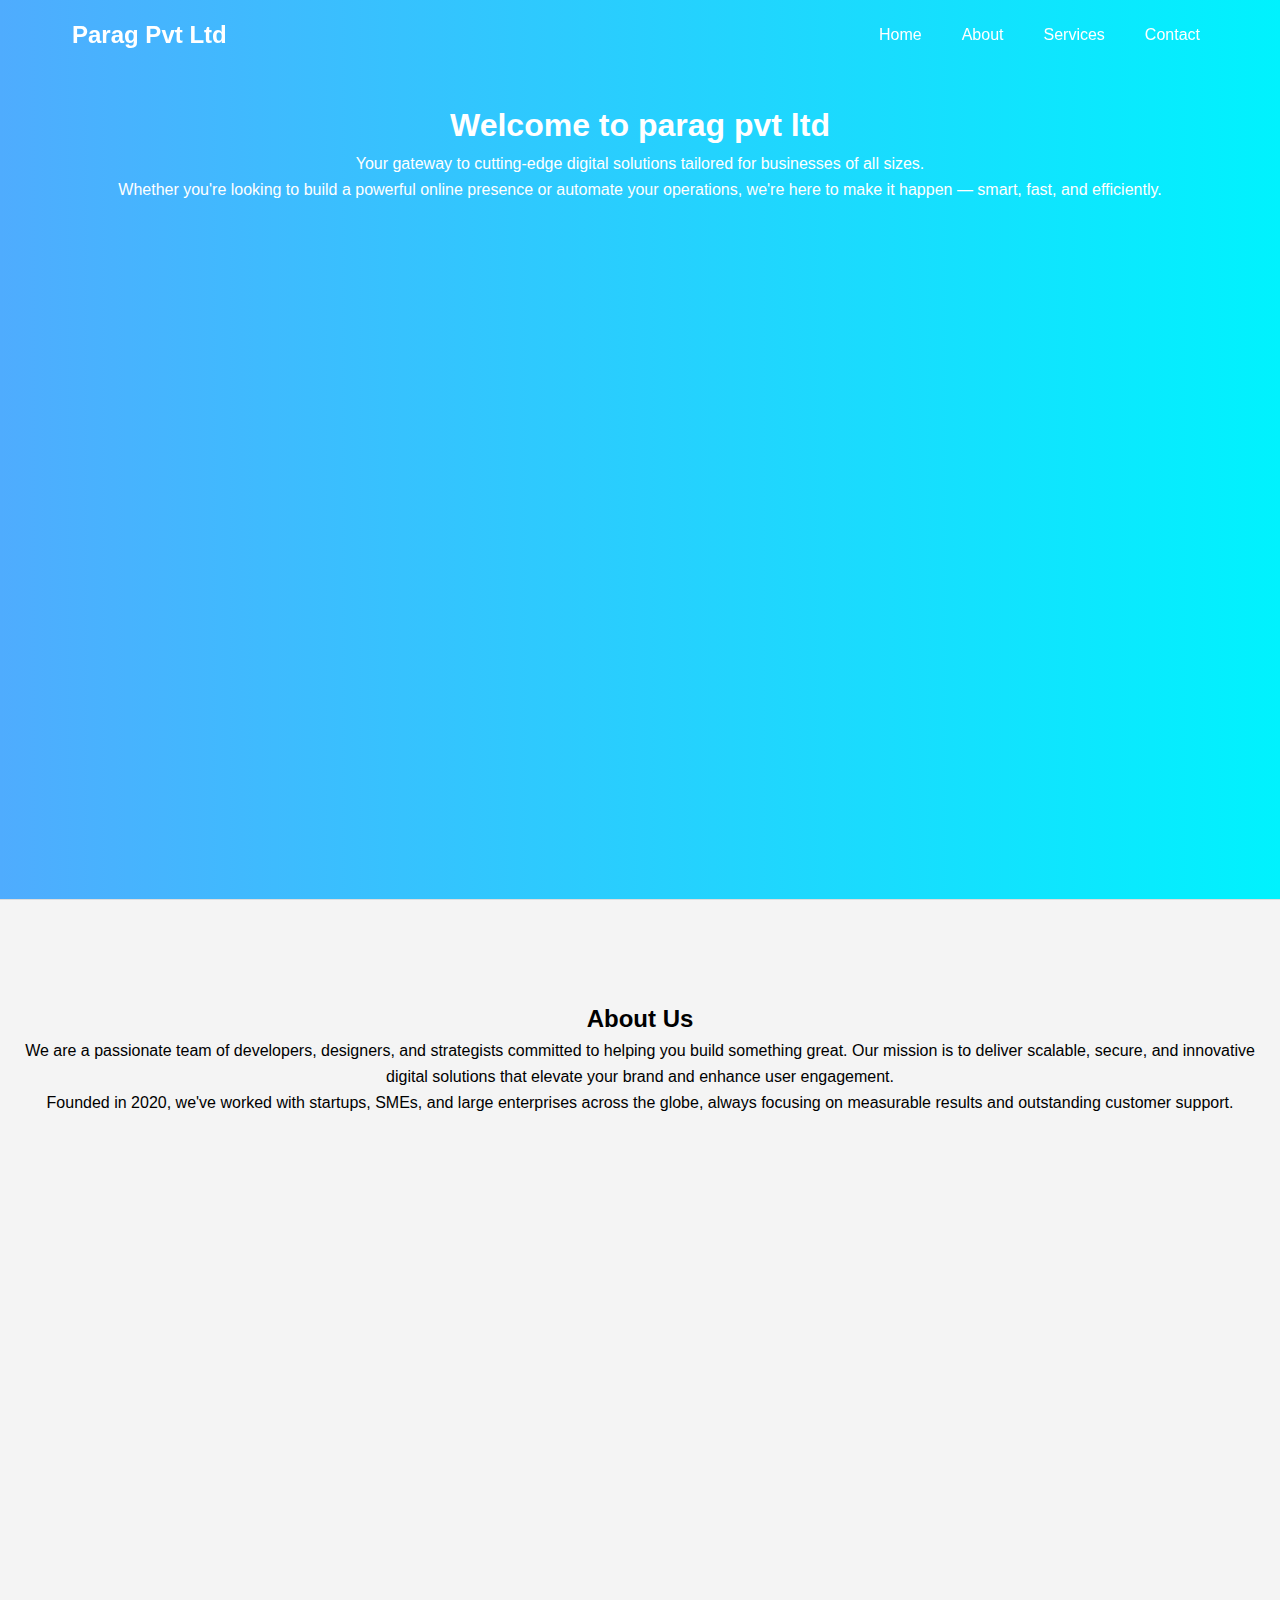
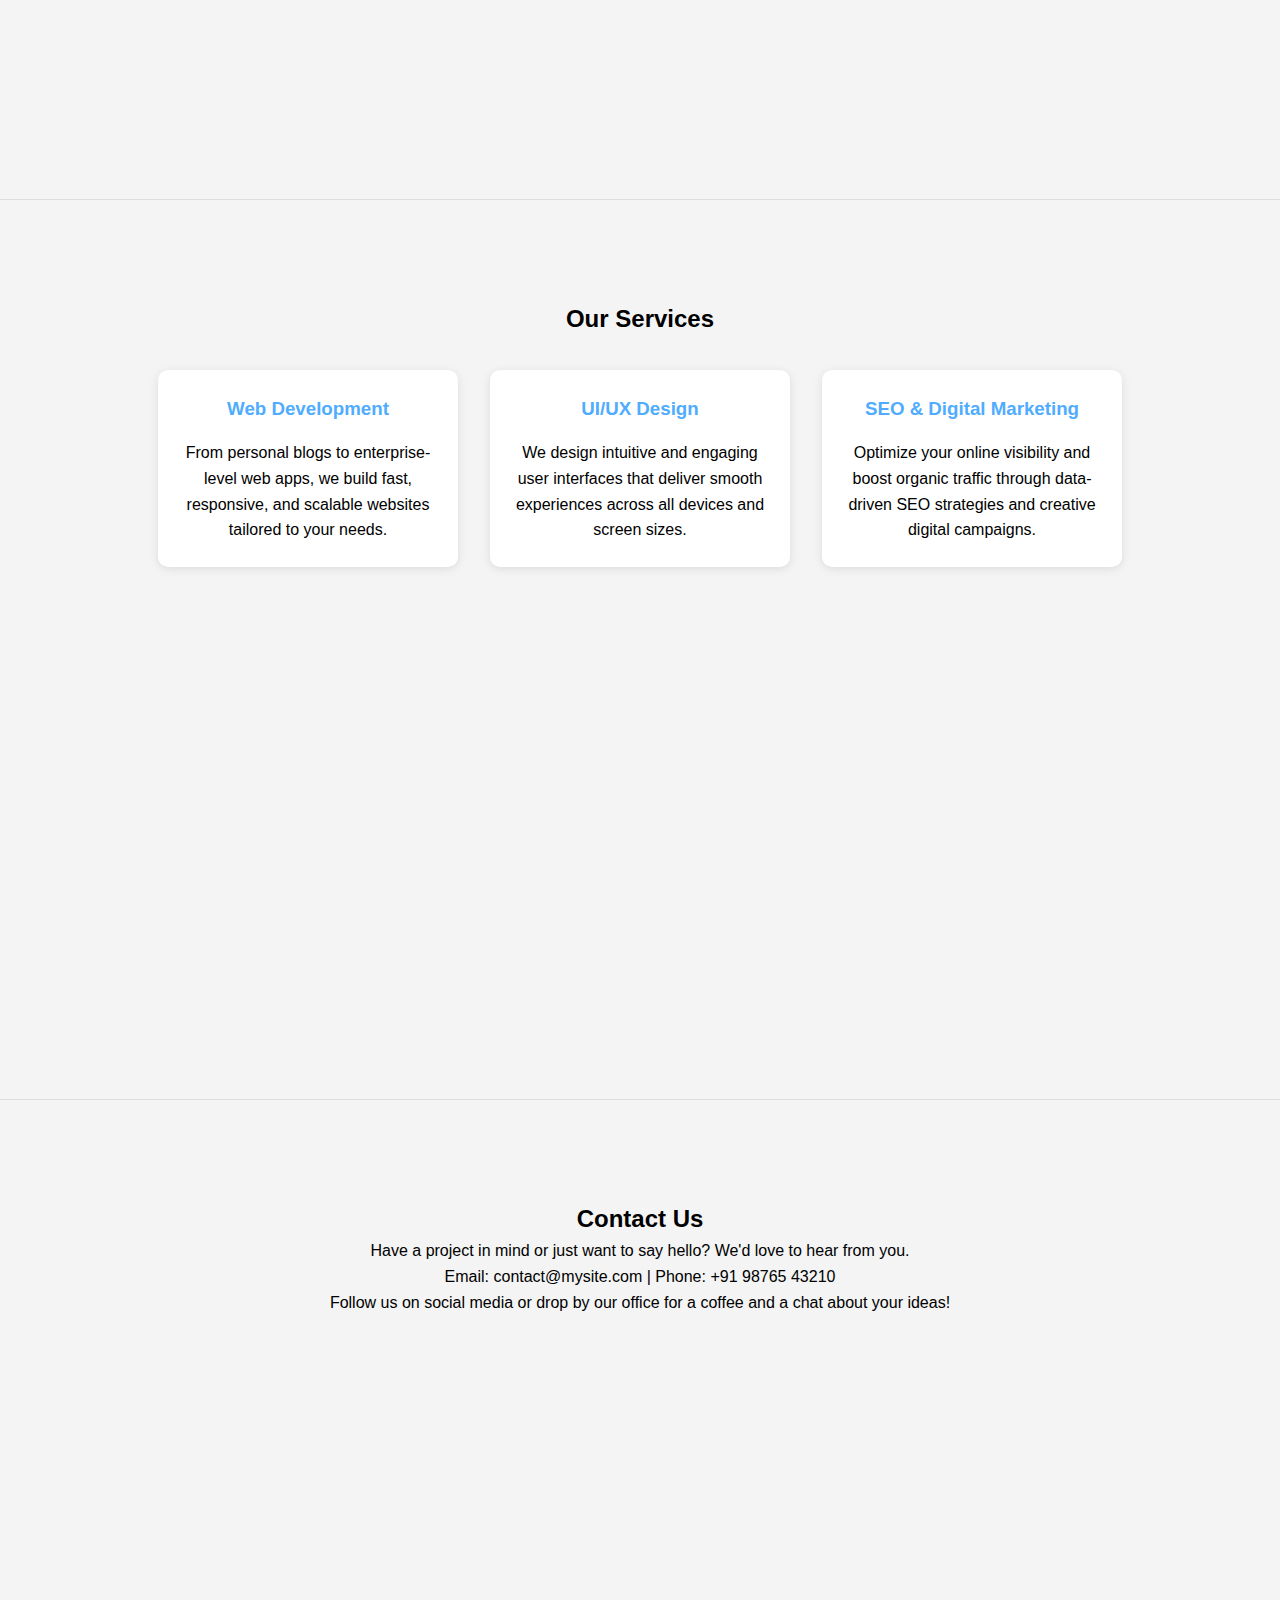
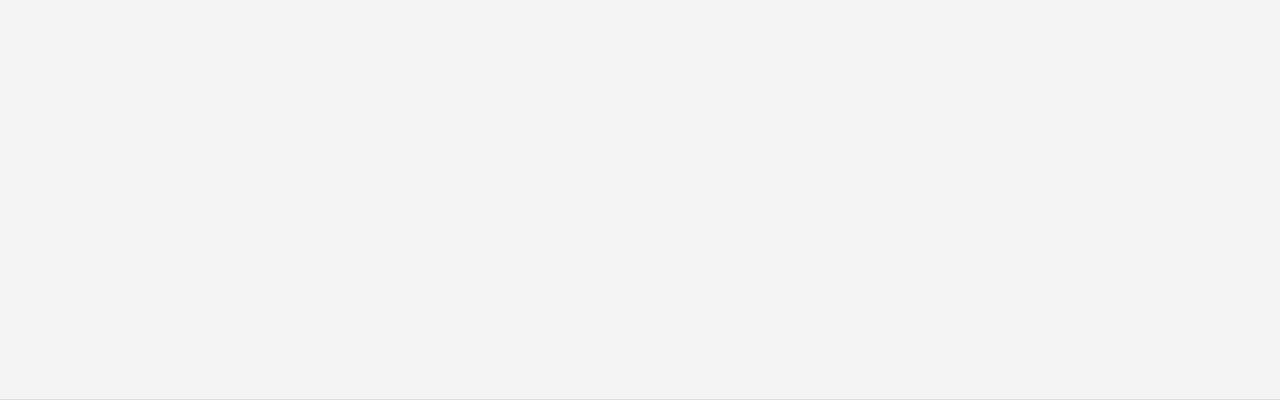
<file: task 1/index.html>
<!DOCTYPE html>
<html lang="en">
<head>
  <meta charset="UTF-8" />
  <meta name="viewport" content="width=device-width, initial-scale=1" />
  <title>Responsive Landing Page</title>
  <link rel="stylesheet" href="style.css" />
</head>
<body>

  <!-- Navigation Menu -->
  <nav id="navbar">
    <div class="nav-container">
      <div class="logo">Parag Pvt Ltd</div>
      <ul class="nav-links">
        <li><a href="#home">Home</a></li>
        <li><a href="#about">About</a></li>
        <li><a href="#services">Services</a></li>
        <li><a href="#contact">Contact</a></li>
      </ul>
    </div>
  </nav>

  <!-- Home Section -->
  <section id="home" class="section">
    <h1>Welcome to parag pvt ltd</h1>
    <p>Your gateway to cutting-edge digital solutions tailored for businesses of all sizes.</p>
    <p>Whether you're looking to build a powerful online presence or automate your operations, we're here to make it happen — smart, fast, and efficiently.</p>
  </section>

  <!-- About Section -->
  <section id="about" class="section">
    <h2>About Us</h2>
    <p>We are a passionate team of developers, designers, and strategists committed to helping you build something great. Our mission is to deliver scalable, secure, and innovative digital solutions that elevate your brand and enhance user engagement.</p>
    <p>Founded in 2020, we've worked with startups, SMEs, and large enterprises across the globe, always focusing on measurable results and outstanding customer support.</p>
  </section>

  <!-- Services Section -->
  <section id="services" class="section">
    <h2>Our Services</h2>
    <div class="services-container">
      <div class="service-box">
        <h3>Web Development</h3>
        <p>From personal blogs to enterprise-level web apps, we build fast, responsive, and scalable websites tailored to your needs.</p>
      </div>
      <div class="service-box">
        <h3>UI/UX Design</h3>
        <p>We design intuitive and engaging user interfaces that deliver smooth experiences across all devices and screen sizes.</p>
      </div>
      <div class="service-box">
        <h3>SEO & Digital Marketing</h3>
        <p>Optimize your online visibility and boost organic traffic through data-driven SEO strategies and creative digital campaigns.</p>
      </div>
    </div>
  </section>

  <!-- Contact Section -->
  <section id="contact" class="section">
    <h2>Contact Us</h2>
    <p>Have a project in mind or just want to say hello? We'd love to hear from you.</p>
    <p>Email: contact@mysite.com | Phone: +91 98765 43210</p>
    <p>Follow us on social media or drop by our office for a coffee and a chat about your ideas!</p>
  </section>

  <script
</file>
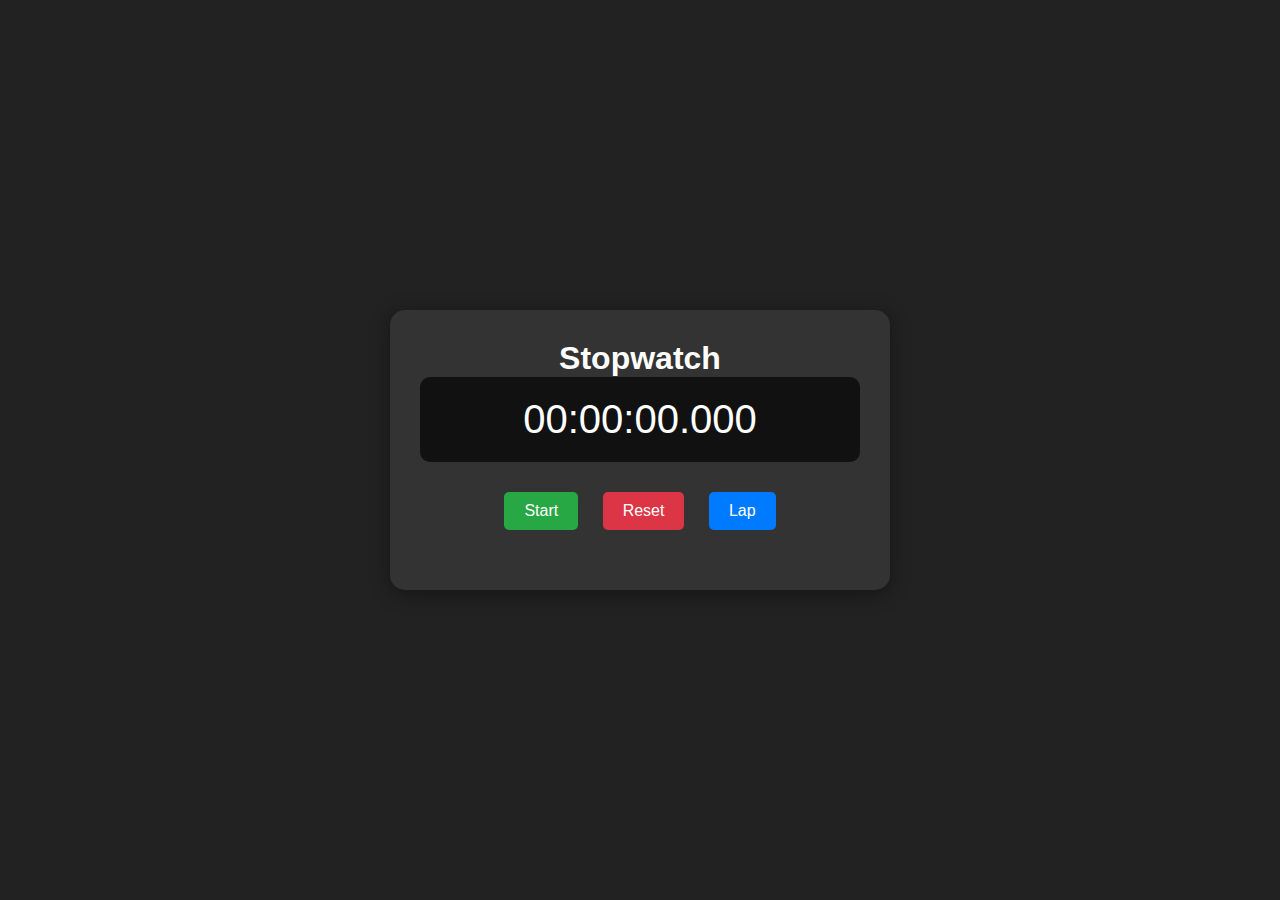
<file: task 2/index.html>
<!DOCTYPE html>
<html lang="en">
<head>
  <meta charset="UTF-8" />
  <meta name="viewport" content="width=device-width, initial-scale=1.0"/>
  <title>Stopwatch App</title>
  <link rel="stylesheet" href="style.css" />
</head>
<body>

  <div class="container">
    <h1>Stopwatch</h1>
    <div class="display" id="display">00:00:00.000</div>

    <div class="buttons">
      <button id="startPauseBtn">Start</button>
      <button id="resetBtn">Reset</button>
      <button id="lapBtn">Lap</button>
    </div>

    <ul id="laps" class="laps-list"></ul>
  </div>

  <script src="script.js"></script>
</body>
</html>
</file>
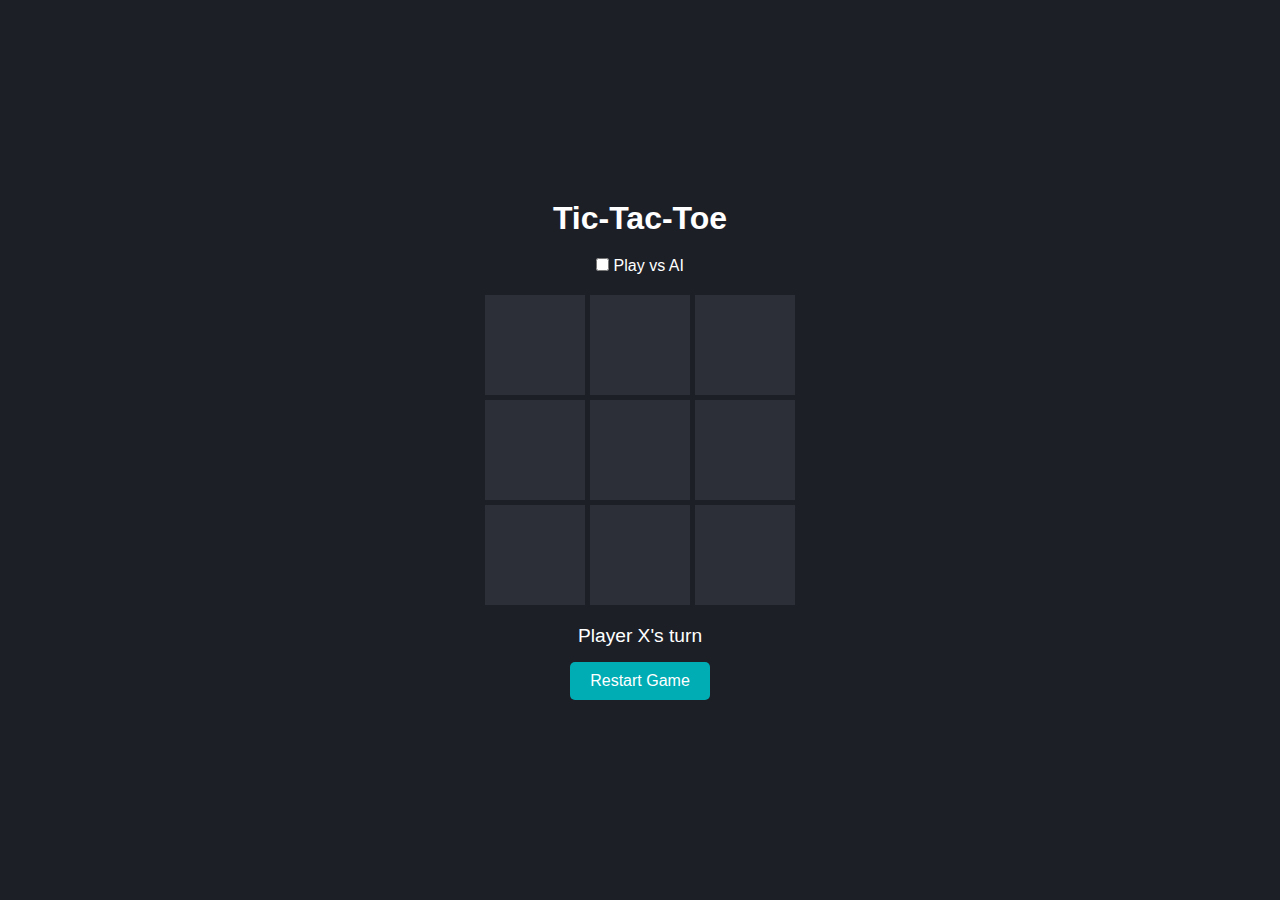
<file: task 3/index.html>
<!DOCTYPE html>
<html lang="en">
<head>
  <meta charset="UTF-8" />
  <meta name="viewport" content="width=device-width, initial-scale=1" />
  <title>Tic-Tac-Toe</title>
  <link rel="stylesheet" href="style.css" />
</head>
<body>

  <div class="game-container">
    <h1>Tic-Tac-Toe</h1>

    <div class="mode-toggle">
      <label>
        <input type="checkbox" id="aiToggle">
        Play vs AI
      </label>
    </div>

    <div id="board" class="board">
      <!-- 9 cells -->
      <div class="cell" data-index="0"></div>
      <div class="cell" data-index="1"></div>
      <div class="cell" data-index="2"></div>
      <div class="cell" data-index="3"></div>
      <div class="cell" data-index="4"></div>
      <div class="cell" data-index="5"></div>
      <div class="cell" data-index="6"></div>
      <div class="cell" data-index="7"></div>
      <div class="cell" data-index="8"></div>
    </div>

    <div id="status" class="status">Player X's turn</div>
    <button id="restartBtn">Restart Game</button>
  </div>

  <script src="script.js"></script>
</body>
</html>
</file>
<file: task 2/style.css>
* {
    margin: 0;
    padding: 0;
    box-sizing: border-box;
  }
  
  body {
    font-family: 'Segoe UI', sans-serif;
    background: #222;
    color: #fff;
    display: flex;
    align-items: center;
    justify-content: center;
    min-height: 100vh;
  }
  
  .container {
    text-align: center;
    background: #333;
    padding: 30px;
    border-radius: 15px;
    box-shadow: 0 4px 20px rgba(0,0,0,0.4);
    width: 90%;
    max-width: 500px;
  }
  
  .display {
    font-size: 2.5rem;
    margin-bottom: 20px;
    background: #111;
    padding: 20px;
    border-radius: 10px;
  }
  
  .buttons button {
    margin: 10px;
    padding: 10px 20px;
    font-size: 1rem;
    border: none;
    border-radius: 5px;
    cursor: pointer;
    transition: background 0.2s;
  }
  
  #startPauseBtn {
    background-color: #28a745;
    color: white;
  }
  
  #resetBtn {
    background-color: #dc3545;
    color: white;
  }
  
  #lapBtn {
    background-color: #007bff;
    color: white;
  }
  
  .buttons button:hover {
    opacity: 0.9;
  }
  
  .laps-list {
    margin-top: 20px;
    max-height: 200px;
    overflow-y: auto;
    list-style: none;
    padding-left: 0;
    text-align: left;
  }
  
  .laps-list li {
    padding: 8px;
    background: #444;
    margin: 5px 0;
    border-radius: 5px;
  }
</file>
<file: task 3/style.css>
* {
    margin: 0;
    padding: 0;
    box-sizing: border-box;
  }
  
  body {
    font-family: 'Segoe UI', sans-serif;
    background: #1d1f27;
    color: white;
    display: flex;
    justify-content: center;
    align-items: center;
    min-height: 100vh;
  }
  
  .game-container {
    text-align: center;
  }
  
  h1 {
    margin-bottom: 20px;
  }
  
  .mode-toggle {
    margin-bottom: 10px;
  }
  
  .board {
    display: grid;
    grid-template-columns: repeat(3, 100px);
    gap: 5px;
    justify-content: center;
    margin: 20px auto;
  }
  
  .cell {
    width: 100px;
    height: 100px;
    background: #2c2f38;
    font-size: 2.5rem;
    display: flex;
    justify-content: center;
    align-items: center;
    cursor: pointer;
    transition: background 0.3s;
  }
  
  .cell:hover {
    background: #3c3f48;
  }
  
  .status {
    margin-top: 10px;
    font-size: 1.2rem;
  }
  
  button {
    margin-top: 15px;
    padding: 10px 20px;
    font-size: 1rem;
    border: none;
    background-color: #00adb5;
    color: #fff;
    border-radius: 5px;
    cursor: pointer;
  }
  
  button:hover {
    background-color: #007d85;
  }
</file>
<file: task 1/style.css>
/* Reset & base styles */
* {
    margin: 0;
    padding: 0;
    box-sizing: border-box;
  }
  
  body {
    font-family: 'Segoe UI', sans-serif;
    line-height: 1.6;
    scroll-behavior: smooth;
  }
  
  /* Navbar */
  nav {
    position: fixed;
    top: 0;
    width: 100%;
    background: transparent;
    transition: background-color 0.4s ease, box-shadow 0.4s ease;
    z-index: 1000;
  }
  
  .nav-container {
    display: flex;
    justify-content: space-between;
    align-items: center;
    padding: 1rem 2rem;
    max-width: 1200px;
    margin: auto;
  }
  
  .logo {
    font-size: 1.5rem;
    font-weight: bold;
    color: #fff;
  }
  
  .nav-links {
    list-style: none;
    display: flex;
    gap: 1.5rem;
  }
  
  .nav-links li a {
    color: #fff;
    text-decoration: none;
    padding: 0.5rem;
    transition: color 0.3s ease, background 0.3s ease;
  }
  
  /* Hover effect */
  .nav-links li a:hover {
    background: #fff;
    color: #333;
    border-radius: 5px;
  }
  
  /* Navbar style when scrolled */
  nav.scrolled {
    background-color: #222;
    box-shadow: 0 2px 6px rgba(0,0,0,0.2);
  }
  
  nav.scrolled .nav-links li a {
    color: #ddd;
  }
  
  nav.scrolled .nav-links li a:hover {
    background: #ddd;
    color: #222;
  }
  
  /* Sections */
  .section {
    padding: 100px 20px;
    min-height: 100vh;
    text-align: center;
    background: #f4f4f4;
    border-bottom: 1px solid #ddd;
  }
  
  #home {
    background: linear-gradient(to right, #4facfe, #00f2fe);
    color: #fff;
  }
  
  /* Responsive Design */
  @media (max-width: 768px) {
    .nav-links {
      flex-direction: column;
      background-color: #333;
      position: absolute;
      right: 0;
      top: 100%;
      width: 200px;
      display: none;
    }
  
    .nav-links.show {
      display: flex;
    }
  
    .nav-container {
      flex-direction: column;
      align-items: flex-start;
    }
  
    .menu-toggle {
      display: block;
      color: #fff;
      cursor: pointer;
      font-size: 1.5rem;
    }
  }
  .services-container {
    display: flex;
    flex-wrap: wrap;
    gap: 2rem;
    justify-content: center;
    margin-top: 2rem;
  }
  
  .service-box {
    background: #fff;
    padding: 1.5rem;
    max-width: 300px;
    border-radius: 10px;
    box-shadow: 0 2px 10px rgba(0,0,0,0.1);
    transition: transform 0.3s ease;
  }
  
  .service-box:hover {
    transform: translateY(-5px);
  }
  
  .service-box h3 {
    margin-bottom: 1rem;
    color: #4facfe;
  }
</file>
